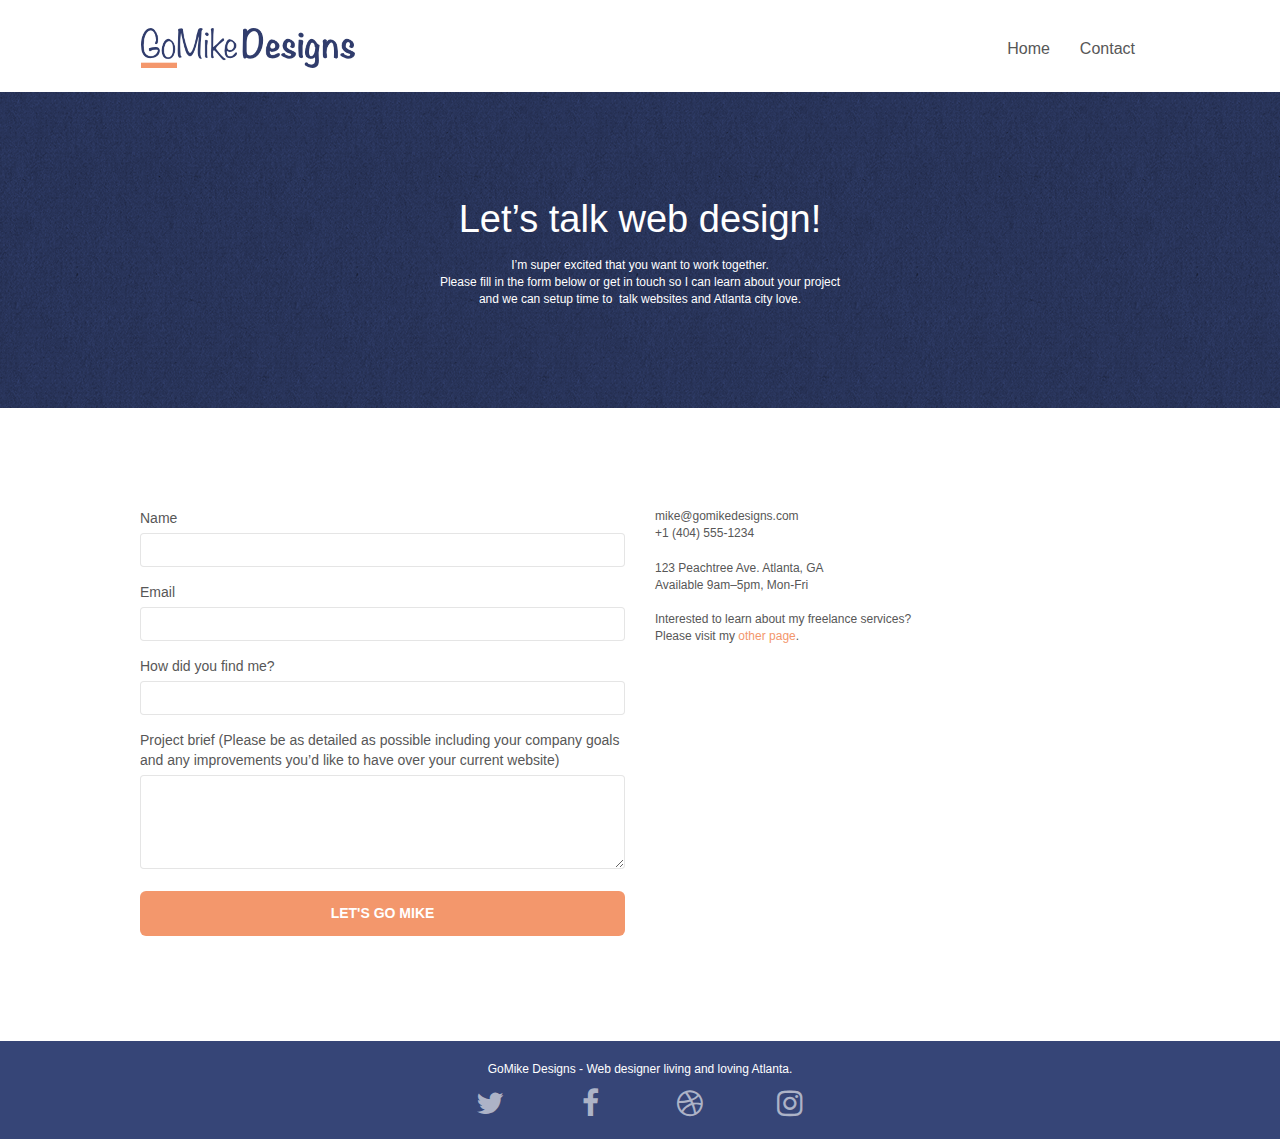
<file: page2.html>
<!doctype html>
<html lang="Default">

<head>
	<meta charset="utf-8">
	<meta name="keywords" content="">
	<meta name="description" content="">
	<meta name="viewport" content="width=device-width, initial-scale=1.0, viewport-fit=cover">
	<link rel="shortcut icon" type="image/png" href="favicon.jpg">

	<link rel="stylesheet" type="text/css" href="./css/bootstrap.css">
	<link rel="stylesheet" type="text/css" href="style.css">
	<link rel="stylesheet" type="text/css" href="./css/font-awesome.css">
	<link rel="stylesheet" type="text/css" href="./css/et-line.css">


	<script src="./js/jquery-2.1.0.js"></script>
	<script src="./js/bootstrap.js"></script>
	<script src="./js/blocs.js"></script>
	<script src="./js/jqBootstrapValidation.js"></script>
	<script src="./js/formHandler.js"></script>
	<title>Contact</title>


	<!-- Analytics -->

	<!-- Analytics END -->

</head>

<body>
	<!-- Main container -->
	<div class="page-container">

		<!-- bloc-0 -->
		<div class="bloc bgc-white l-bloc " id="bloc-0">
			<div class="container bloc-sm">
				<nav class="navbar row">
					<div class="navbar-header">
						<a class="navbar-brand" href="index.html"><img src="img/atlanta web design logo-small.png"
								height="40" /></a>
						<button id="nav-toggle" type="button" class="ui-navbar-toggle navbar-toggle"
							data-toggle="collapse" data-target=".navbar-1">
							<span class="sr-only">Toggle navigation</span><span class="icon-bar"></span><span
								class="icon-bar"></span><span class="icon-bar"></span>
						</button>
					</div>
					<div class="collapse navbar-collapse navbar-1 special-dropdown-nav">
						<ul class="site-navigation nav navbar-nav">
							<li>
								<a href="index.html">Home</a>
							</li>
							<li>
							</li>
							<li>
								<a href="page2.html">Contact</a>
							</li>
						</ul>
					</div>
				</nav>
			</div>
		</div>
		<!-- bloc-0 END -->

		<!-- bloc-6 -->
		<div class="bloc bg-dots-bg bg-repeat bgc-dark-slate-blue d-bloc bloc-bg-texture texture-paper" id="bloc-6">
			<div class="container bloc-lg">
				<div class="row">
					<div class="col-sm-12">
						<p class="text-center hero-bloc-text tc-white">
							Let&rsquo;s talk web design!
						</p>
						<p class="text-center mg-lg tc-white tight-width-whitespace">
							I&rsquo;m super excited that you want to work together.<br>Please fill in the form below or
							get in touch so I can learn about your project <br>and we can setup time to &nbsp;talk
							websites and Atlanta city love.
						</p>
					</div>
				</div>
			</div>
		</div>
		<!-- bloc-6 END -->

		<!-- bloc-7 -->
		<div class="bloc bgc-white l-bloc" id="bloc-7">
			<div class="container bloc-lg">
				<div class="row">
					<div class="col-sm-6">
						<form id="form_1" novalidate success-msg="Your message has been sent."
							fail-msg="Sorry it seems that our mail server is not responding, Sorry for the inconvenience!">
							<div class="form-group">
								<label for="name">
									Name
								</label>
								<input id="name" class="form-control" required />
							</div>
							<div class="form-group">
								<label for="email">
									Email
								</label>
								<input id="email" class="form-control" type="email" required />
							</div>
							<div class="form-group">
								<label for="input_504">
									How did you find me?
								</label>
								<input class="form-control" type="email" required id="input_504" />
							</div>
							<div class="form-group">
								<label for="message">
									Project brief (Please be as detailed as possible including your company goals and
									any improvements you&rsquo;d like to have over your current website)<br>
								</label><textarea id="message" class="form-control" rows="4" cols="50"
									required></textarea>
							</div>
							<button class="bloc-button btn btn-lg btn-block cta-hero btn-atomic-tangerine"
								type="submit">
								Let's go Mike
							</button>
						</form>
					</div>
					<div class="col-sm-6">
						<p>
							mike@gomikedesigns.com<br>+1 (404) 555-1234<br> <br>123 Peachtree Ave. Atlanta,
							GA<br>Available 9am–5pm, Mon-Fri <br> <br>Interested to learn about my freelance services?
							<br>Please visit my&nbsp;<a class="ltc-atomic-tangerine" href="index.html">other page</a>.
						</p>
					</div>
				</div>
			</div>
		</div>
		<!-- bloc-7 END -->

		<!-- ScrollToTop Button -->
		<a class="bloc-button btn btn-d scrollToTop" onclick="scrollToTarget('1')"><span
				class="fa fa-chevron-up"></span></a>
		<!-- ScrollToTop Button END-->


		<!-- Footer - bloc-8 -->
		<div class="bloc bgc-dark-slate-blue d-bloc" id="bloc-8">
			<div class="container bloc-sm">
				<div class="row">
					<div class="col-sm-12">
						<p class="text-center white">
							GoMike Designs - Web designer living and loving Atlanta.<br>
						</p>
						<div class="row row-no-gutters social">
							<div class="col-sm-3">
								<div class="text-center">
									<a class="social" href="index.html"><span class="fa fa-twitter icon-md"></span></a>
								</div>
							</div>
							<div class="col-sm-3">
								<div class="text-center">
									<a class="social" href="index.html"><span class="fa fa-facebook icon-md"></span></a>
								</div>
							</div>
							<div class="col-sm-3">
								<div class="text-center">
									<a class="social" href="index.html"><span class="fa fa-dribbble icon-md"></span></a>
								</div>
							</div>
							<div class="col-sm-3">
								<div class="text-center">
									<a class="social" href="index.html"><span
											class="fa fa-instagram icon-md"></span></a>
								</div>
							</div>
						</div>
					</div>
				</div>
			</div>
		</div>
		<!-- Footer - bloc-8 END -->

	</div>
	<!-- Main container END -->


</body>

</html>
</file>
<file: style.css>
body {
    margin: 0;
    padding: 0;
    background: #FFF;
    overflow-x: hidden;
    -webkit-font-smoothing: antialiased;
    -moz-osx-font-smoothing: grayscale;
}

a,
button {
    transition: all .3s ease-in-out;
    outline: none !important;
}

a:hover {
    text-decoration: none;
    cursor: pointer;
}

#page-loading-blocs-notifaction {
    position: fixed;
    top: 0;
    bottom: 0;
    width: 100%;
    z-index: 100000;
    background: #FFFFFF url("img/pageload-spinner.gif") no-repeat center center;
}

.bloc {
    width: 100%;
    clear: both;
    background: 50% 50% no-repeat;
    padding: 0 50px;
    -webkit-background-size: cover;
    -moz-background-size: cover;
    -o-background-size: cover;
    background-size: cover;
    position: relative;
}

.bloc .container {
    padding-left: 0;
    padding-right: 0;
}

.bloc-lg {
    padding: 100px 50px;
}

.bloc-md {
    padding: 50px;
}

.bloc-sm {
    padding: 20px 50px;
}

.bg-center,
.bg-l-edge,
.bg-r-edge,
.bg-t-edge,
.bg-b-edge,
.bg-tl-edge,
.bg-bl-edge,
.bg-tr-edge,
.bg-br-edge,
.bg-repeat {
    -webkit-background-size: auto !important;
    -moz-background-size: auto !important;
    -o-background-size: auto !important;
    background-size: auto !important;
}

.bg-repeat {
    background: repeat;
}

.bg-t-edge {
    background: top no-repeat;
}

.bloc-bg-texture::before {
    content: "";
    background-size: 2px 2px;
    position: absolute;
    top: 0;
    bottom: 0;
    left: 0;
    right: 0;
}

.texture-paper::before {
    background: url("img/texture-paper.png");
    background-size: 280px 280px;
}

.b-parallax {
    background-attachment: fixed;
}

.d-bloc {
    color: rgba(255, 255, 255, .7);
}

.d-bloc button:hover {
    color: rgba(255, 255, 255, .9);
}


.d-bloc .icon-round,
.d-bloc .icon-square,
.d-bloc .icon-rounded,
.d-bloc .icon-semi-rounded-a,
.d-bloc .icon-semi-rounded-b {
    border-color: rgba(255, 255, 255, .9);
}

.d-bloc .divider-h span {
    border-color: rgba(255, 255, 255, .2);
}

.d-bloc .a-btn,
.d-bloc .navbar a,
.d-bloc .navbar-brand,
.d-bloc a .icon-sm,
.d-bloc a .icon-md,
.d-bloc a .icon-lg,
.d-bloc a .icon-xl,
.d-bloc h1 a,
.d-bloc h2 a,
.d-bloc h3 a,
.d-bloc h4 a,
.d-bloc h5 a,
.d-bloc h6 a,
.d-bloc p a {
    color: rgba(255, 255, 255, .6);
}

.d-bloc .a-btn:hover,
.d-bloc .navbar a:hover,
.d-bloc .navbar-brand:hover,
.d-bloc a:hover .icon-sm,
.d-bloc a:hover .icon-md,
.d-bloc a:hover .icon-lg,
.d-bloc a:hover .icon-xl,
.d-bloc h1 a:hover,
.d-bloc h2 a:hover,
.d-bloc h3 a:hover,
.d-bloc h4 a:hover,
.d-bloc h5 a:hover,
.d-bloc h6 a:hover,
.d-bloc p a:hover {
    color: rgba(255, 255, 255, 1);
}

.d-bloc .navbar-toggle .icon-bar {
    background: rgba(255, 255, 255, 1);
}

.d-bloc .btn-wire,
.d-bloc .btn-wire:hover {
    color: rgba(255, 255, 255, 1);
    border-color: rgba(255, 255, 255, 1);
}

.d-bloc .panel {
    color: rgba(0, 0, 0, .5);
}

.d-bloc .panel button:hover {
    color: rgba(0, 0, 0, .7);
}

.d-bloc .panel icon {
    border-color: rgba(0, 0, 0, .7);
}

.d-bloc .panel .divider-h span {
    border-color: rgba(0, 0, 0, .1);
}

.d-bloc .panel .a-btn {
    color: rgba(0, 0, 0, .6);
}

.d-bloc .panel .a-btn:hover {
    color: rgba(0, 0, 0, 1);
}

.d-bloc .panel .btn-wire,
.d-bloc .panel .btn-wire:hover {
    color: rgba(0, 0, 0, .7);
    border-color: rgba(0, 0, 0, .3);
}

.d-bloc .panel,
.l-bloc {
    color: rgba(0, 0, 0, .5);
}

.d-bloc .panel button:hover,
.l-bloc button:hover {
    color: rgba(0, 0, 0, .7);
}

.l-bloc .icon-round,
.l-bloc .icon-square,
.l-bloc .icon-rounded,
.l-bloc .icon-semi-rounded-a,
.l-bloc .icon-semi-rounded-b {
    border-color: rgba(0, 0, 0, .7);
}

.d-bloc .panel .divider-h span,
.l-bloc .divider-h span {
    border-color: rgba(0, 0, 0, .1);
}

.d-bloc .panel .a-btn,
.l-bloc .a-btn,
.l-bloc .navbar a,
.l-bloc .navbar-brand,
.l-bloc a .icon-sm,
.l-bloc a .icon-md,
.l-bloc a .icon-lg,
.l-bloc a .icon-xl,
.l-bloc h1 a,
.l-bloc h2 a,
.l-bloc h3 a,
.l-bloc h4 a,
.l-bloc h5 a,
.l-bloc h6 a,
.l-bloc p a {
    color: rgba(0, 0, 0, .6);
}

.d-bloc .panel .a-btn:hover,
.l-bloc .a-btn:hover,
.l-bloc .navbar a:hover,
.l-bloc .navbar-brand:hover,
.l-bloc a:hover .icon-sm,
.l-bloc a:hover .icon-md,
.l-bloc a:hover .icon-lg,
.l-bloc a:hover .icon-xl,
.l-bloc h1 a:hover,
.l-bloc h2 a:hover,
.l-bloc h3 a:hover,
.l-bloc h4 a:hover,
.l-bloc h5 a:hover,
.l-bloc h6 a:hover,
.l-bloc p a:hover {
    color: rgba(0, 0, 0, 1);
}

.l-bloc .navbar-toggle .icon-bar {
    color: rgba(0, 0, 0, .6);
}

.d-bloc .panel .btn-wire,
.d-bloc .panel .btn-wire:hover,
.l-bloc .btn-wire,
.l-bloc .btn-wire:hover {
    color: rgba(0, 0, 0, .7);
    border-color: rgba(0, 0, 0, .3);
}

.voffset {
    margin-top: 30px;
}

.voffset-lg {
    margin-top: 80px;
}

.row-no-gutters {
    margin-right: 0;
    margin-left: 0;
}

.row.row-no-gutters>[class^="col-"],
.row.row-no-gutters>[class*=" col-"] {
    padding-right: 0;
    padding-left: 0;
}

#bloc-2-services p {
    font-size: 11px;
}

.navbar {
    margin-bottom: 0;
    z-index: 1;
}

.navbar-brand {
    height: auto;
    padding: 3px 15px;
    font-size: 25px;
    font-weight: normal;
    font-weight: 600;
    line-height: 44px;
}

.navbar-brand img {
    max-height: 200px;
    margin: 0 5px 0 0;
    display: inline;
}

.navbar-brand img[src$=svg] {
    min-width: 100px;
}

.nav-center .navbar-brand img {
    margin: 0;
}

.navbar .nav {
    padding-top: 2px;
    margin-right: -16px;
    float: right;
    z-index: 1;
}

.nav>li {
    float: left;
    margin-top: 4px;
    font-size: 16px;
}

.navbar-nav .open .dropdown-menu>li>a {
    text-align: inherit;
}

.nav>li a:hover,
.nav>li a:focus {
    background: transparent;
}

.navbar-toggle {
    margin: 10px 10px 0 0;
    border: 0px;
}

.navbar-toggle:hover {
    background: transparent !important;
}

.navbar-toggle .icon-bar {
    background-color: rgba(0, 0, 0, .5);
    width: 26px;
}

.nav-invert .navbar .nav {
    float: left;
}

.nav-invert .navbar-header,
.nav-invert .navbar-brand {
    float: right;
    position: relative;
    z-index: 2;
}

@media (min-width: 768px) {
    .site-navigation {
        position: absolute;
        top: 50%;
        right: 20px;
        transform: translate(0, -50%);
        -webkit-transform: translateY(-50%);
    }

    .nav>li .dropdown-menu a,
    .nav>li .dropdown-menu a:hover {
        color: #484848;
    }

    .nav-invert .site-navigation {
        left: 0;
        right: 0;
    }

    .nav-center {
        text-align: center;
    }

    .nav-center .navbar-header {
        width: 100%;
    }

    .nav-center .navbar-header,
    .nav-center .navbar-brand,
    .nav-center .nav>li {
        float: none;
        display: inline-block;
    }

    .nav-center .site-navigation {
        position: relative;
        width: 100%;
        right: 0;
        margin-right: 0px;
        margin-top: 20px;
    }

    .nav-center.mini-nav .navbar-toggle {
        float: none;
        margin: 10px auto 0;
    }
}

.nav>li>.dropdown a {
    background: none !important;
    display: block;
    padding: 14px 15px;
}

nav .caret {
    margin: 0 5px;
}

.dropdown-menu .dropdown-menu {
    top: -8px;
    left: 100%;
}

.dropdown-menu .dropmenu-flow-right {
    top: 100%;
    left: 0;
    margin-left: -1px;
    border-top-left-radius: 0;
    border-top-right-radius: 0;
}

.dropdown-menu .dropdown span {
    border: 4px solid black;
    border-top-color: transparent;
    border-right-color: transparent;
    border-bottom-color: transparent;
    margin: 6px -5px 0 0 !important;
    float: right;
}

.mg-md {
    margin-top: 10px;
    margin-bottom: 20px;
}

.mg-lg {
    margin-top: 10px;
    margin-bottom: 40px;
}

.btn {
    margin: 0 5px 5px 0;
}

.btn.pull-right {
    margin: 0 0 5px 5px;
}

.btn-d,
.btn-d:hover,
.btn-d:focus {
    color: #FFF;
    background: rgba(0, 0, 0, .3);
}

button {
    outline: none !important;
}

.btn-rd {
    border-radius: 40px;
}

.btn-clean {
    border: 1px solid rgba(0, 0, 0, .08);
    border-bottom-color: rgba(0, 0, 0, .1);
    text-shadow: 0 1px 0 rgba(0, 0, 1, .1);
    box-shadow: 0 1px 3px rgba(0, 0, 1, .25), inset 0 1px 0 0 rgba(255, 255, 255, .15);
}

.icon-md {
    font-size: 30px !important;
}

.icon-lg {
    font-size: 60px !important;
}

.sm-shadow {
    text-shadow: 0 1px 2px rgba(0, 0, 0, .3);
}

.panel-sq,
.panel-sq .panel-heading,
.panel-sq .panel-footer {
    border-radius: 0;
}

.panel-rd {
    border-radius: 30px;
}

.panel-rd .panel-heading {
    border-radius: 29px 29px 0 0;
}

.panel-rd .panel-footer {
    border-radius: 0 0 29px 29px;
}

.form-control {
    border-color: rgba(0, 0, 0, .1);
    box-shadow: none;
}

.scrollToTop {
    width: 40px;
    height: 40px;
    position: fixed;
    bottom: 20px;
    right: 20px;
    opacity: 0;
    z-index: 500;
    transition: all .3s ease-in-out;
}

.scrollToTop span {
    margin-top: 6px;
}

.showScrollTop {
    font-size: 14px;
    opacity: 1;
}

a[data-lightbox] {
    position: relative;
    display: block;
    text-align: center;
}

a[data-lightbox]:hover::before {
    content: "+";
    font-family: "HelveticaNeue-Light", "Helvetica Neue Light", "Helvetica Neue", Helvetica, Arial;
    font-size: 32px;
    width: 50px;
    height: 50px;
    margin-left: -25px;
    border-radius: 50%;
    background: rgba(0, 0, 0, .6);
    color: #FFF;
    font-weight: 100;
    z-index: 1;
    position: absolute;
    top: 50%;
    transform: translateY(-50%);
    -webkit-transform: translateY(-50%);
}

a[data-lightbox]:hover img {
    opacity: 0.6;
    -webkit-animation-fill-mode: none;
    animation-fill-mode: none;
}

#lightbox-modal {
    display: flex;
    align-items: center;
}

#lightbox-modal .modal-dialog {
    width: 90%;
    max-width: 900px;
    margin: 0 auto 0;
}

#lightbox-modal .modal-dialog img {
    max-height: 90vh;
    margin: 0 auto;
}

.lightbox-caption {
    padding: 20px;
    color: #FFF;
    background: rgba(0, 0, 0, .5);
    position: absolute;
    left: 15px;
    right: 15px;
    bottom: 5px;
}

.close-lightbox {
    color: #FFF;
    font-size: 30px;
    position: absolute;
    top: 20px;
    right: 20px;
    z-index: 20;
    background: rgba(0, 0, 0, .5);
    border: none;
    line-height: 30px;
    padding: 0 9px 5px;
    opacity: 0.3;
}

.close-lightbox:hover,
.next-lightbox:hover,
.prev-lightbox:hover {
    opacity: 1.0;
    color: #FFF;
}

.next-lightbox,
.prev-lightbox {
    font-size: 20px;
    color: rgba(255, 255, 255, .9);
    background: rgba(0, 0, 0, .5);
    transition: all .2s ease-in-out;
    position: absolute;
    top: 45%;
    z-index: 1;
    opacity: 0.4;
}

.next-lightbox {
    padding: 6px 8px 1px 13px;
    right: 25px;
}

.prev-lightbox {
    padding: 6px 13px 1px 10px;
    left: 25px;
}

.snapshot-lb .modal-body {
    padding-bottom: 45px;
}

.snapshot-lb .lightbox-caption {
    padding: 0;
    color: rgba(0, 0, 0, .5);
    background: none;
}

h1,
h2,
h3,
h4,
h5,
h6,
p,
label,
.btn,
a {
    font-family: "helvetica";
    font-weight: 400;
    color: #575757 !important;
}

.footer a {
    color: rgb(255, 255, 255) !important;
}



.container {
    max-width: 1000px;
}

.hero-bloc-text {
    font-size: 38px;
}

.hero-bloc-text-sub {
    font-size: 36px;
}

.statement-bloc-text {
    line-height: 26px;
    font-style: italic;
    font-size: 20px;
    text-align: center;
    font-weight: lighter;
    max-width: 520px;
    margin: auto auto auto auto;
}

p {
    font-size: 12px;
}

.tight-width-whitespace {
    max-width: 600px;
    margin: auto auto auto auto;
}

.h1 {
    font-size: 20px;
    font-family: "Open Sans";
}

.cta-hero {
    margin-top: 22px;
    color: #FFFFFF !important;
    text-transform: uppercase;
    padding: 12px 28px 12px 28px;
    font-size: 1.0em;
    font-weight: 700;
}

.social {
    max-width: 400px;
    margin: auto auto auto auto;
}

h2 {
    font-size: 22px;
    line-height: 1.4em;
}

h3 {
    font-size: 15px;
    text-transform: uppercase;
    font-weight: 700;
    color: #333333 !important;
}

.med-width-whitespace {
    max-width: 800px;
    margin: auto auto auto auto;
    box-shadow: 0px 0px 0px #000000;
}

h1 {
    color: #333333 !important;
}

h4 {
    color: #333333 !important;
}

.icons {
    margin-bottom: 14px;
    margin-top: 24px;
}

.white {
    color: #FFFFFF !important;
}

.portfolio-thumb {
    margin-bottom: 24px;
}

.portfolio-row {
    margin-bottom: 44px;
    margin-top: 50px;
}

.avatar {
    box-shadow: 0px 4px 9px rgba(0, 0, 0, 0.3);
}

.black-background {
    background-color: rgba(35, 31, 32, 0.7);
    padding: 40px 40px 40px 40px;
}

.bold-link {
    font-weight: 900;
    text-decoration: underline !important;
}

.service-header {
    font-size: 15px;
    font-weight: 700;
    text-transform: uppercase;
}

.bgc-white {
    background-color: #FFFFFF;
}

.bgc-dark-slate-blue {
    background-color: #364577;
}

.bgc-atomic-tangerine {
    background-color: #F3976C;
}

.tc-white {
    color: white !important;
}

.btn-atomic-tangerine {
    background: #F3976C;
    color: #FFFFFF !important;
}

.btn-atomic-tangerine:hover {
    background: #c27956 !important;
    color: #FFFFFF !important;
}

.ltc-white {
    color: #FFFFFF !important;
}

.ltc-white:hover {
    color: #cccccc !important;
}

.ltc-atomic-tangerine {
    color: #F3976C !important;
}

.ltc-atomic-tangerine:hover {
    color: #c27956 !important;
}

.icon-dark-slate-blue {
    color: #364577 !important;
    border-color: #364577 !important;
}

.bg-dots-bg {
    background-image: url("img/dots-bg.png");
}

.bg-lines-h2-bg {
    background-image: url("img/lines-h2-bg.png");
}

.bg-atlanta-20made-20sign {
    background-image: url("img/atlanta%20made%20sign.jpg");
}

.bg-atlanta-20made-20sign-20orange {
    background-image: url("img/atlanta%20made%20sign%20orange.jpg");
}

@media (max-width: 1024px) {
    .bloc {
        padding-left: 20px;
        padding-right: 20px;
    }

    .bloc.full-width-bloc,
    .bloc-tile-2.full-width-bloc .container,
    .bloc-tile-3.full-width-bloc .container,
    .bloc-tile-4.full-width-bloc .container {
        padding-left: 0;
        padding-right: 0;
    }
}

@media (max-width: 992px) and (min-width: 768px) {
    .navbar .nav {
        max-width: 80%
    }

    .nav-center.navbar .nav {
        max-width: 100%
    }
}

@media only screen and (min-device-width: 768px) and (max-device-width: 1024px) and (orientation: landscape) {
    .b-parallax {
        background-attachment: scroll;
    }
}

@media only screen and (min-device-width: 1024px) and (max-device-width: 1366px) and (-webkit-min-device-pixel-ratio: 1.5) {
    .b-parallax {
        background-attachment: scroll;
    }
}

@media (max-width: 991px) {
    .container {
        width: 100%;
    }

    .b-parallax {
        background-attachment: scroll;
    }

    .page-container,
    #hero-bloc {
        overflow-x: hidden;
        position: relative;
    }

    .bloc {
        padding-left: constant(safe-area-inset-left);
        padding-right: constant(safe-area-inset-right);
    }

    .bloc-group,
    .bloc-group .bloc {
        display: block;
        width: 100%;
    }

    .bloc-fill-screen .fill-bloc-top-edge,
    .bloc-fill-screen .fill-bloc-bottom-edge {
        padding: 0 20px;
        padding-left: constant(safe-area-inset-left);
        padding-right: constant(safe-area-inset-right);
    }
}

@media (max-width: 767px) {
    .page-container {
        overflow-x: hidden;
        position: relative;
    }

    h1,
    h2,
    h3,
    h4,
    h5,
    h6,
    p,
    #disqus_thread {
        padding-left: 10px !important;
        padding-right: 10px !important;
    }

    .b-parallax {
        background-attachment: scroll;
    }

    .navbar .nav {
        padding-top: 0;
        border-top: 1px solid rgba(0, 0, 0, .2);
        float: none !important;
    }

    .navbar.row {
        margin-left: 0;
        margin-right: 0;
    }

    .site-navigation {
        position: inherit;
        transform: none;
        -webkit-transform: none;
        -ms-transform: none;
    }

    .nav>li {
        margin-top: 0;
        border-bottom: 1px solid rgba(0, 0, 0, .1);
        background: rgba(0, 0, 0, .05);
        text-align: left;
        padding-left: 15px;
        width: 100%;
    }

    .nav>li:hover {
        background: rgba(0, 0, 0, .08);
    }

    .dropdown .dropdown a .caret {
        float: none;
        margin: 5px 0 0 10px !important;
        border: 4px solid black;
        border-bottom-color: transparent;
        border-right-color: transparent;
        border-left-color: transparent;
    }

    #hero-bloc .navbar .nav {
        background: rgba(0, 0, 0, .8);
    }

    #hero-bloc .navbar .nav a {
        color: rgba(255, 255, 255, .6);
    }

    .hero {
        padding: 50px 0;
    }

    .hero-nav {
        left: -1px;
        right: -1px;
    }

    .navbar-collapse {
        padding: 0;
        overflow-x: hidden;
        -webkit-box-shadow: none;
        box-shadow: none;
    }

    .navbar-brand img {
        max-height: 40px;
        width: auto;
    }

    .nav-invert .navbar-header {
        float: none;
        width: 100%;
    }

    .nav-invert .navbar-toggle {
        float: left;
        margin-left: 10px;
    }

    .bloc {
        padding-left: 0;
        padding-right: 0;
    }

    .bloc-xxl,
    .bloc-xl,
    .bloc-lg {
        padding: 40px 0;
    }

    .bloc-sm,
    .bloc-md {
        padding-left: 0;
        padding-right: 0;
    }

    .bloc-tile-2 .container,
    .bloc-tile-3 .container,
    .bloc-tile-4 .container,
    .bloc-fill-screen .fill-bloc-top-edge,
    .bloc-fill-screen .fill-bloc-bottom-edge {
        padding-left: 0;
        padding-right: 0;
    }

    .a-block {
        padding: 0 10px;
    }

    .btn-dwn {
        display: none;
    }

    .voffset {
        margin-top: 5px;
    }

    .voffset-md {
        margin-top: 20px;
    }

    .voffset-lg {
        margin-top: 30px;
    }

    form {
        padding: 5px;
    }

    .close-lightbox {
        display: inline-block;
    }

    .blocsapp-device-iphone5 {
        background-size: 216px 425px;
        padding-top: 60px;
        width: 216px;
        height: 425px;
    }

    .blocsapp-device-iphone5 img {
        width: 180px;
        height: 320px;
    }
}

@media (max-width: 400px) {
    .bloc {
        padding-left: 0;
        padding-right: 0;
    }
}

@media (max-width: 767px) {
    .bloc-mob-center-text {
        text-align: center;
    }
}
</file>
<file: css/et-line.css>
@font-face {
    font-family: et-line;
    src: url(../fonts/et-line.eot);
    src: url(../fonts/et-line.eot?#iefix) format('embedded-opentype'), url(../fonts/et-line.woff) format('woff'), url(../fonts/et-line.ttf) format('truetype'), url(../fonts/et-line.svg#et-line) format('svg');
    font-weight: 400;
    font-style: normal
}

.et-icon-adjustments,
.et-icon-alarmclock,
.et-icon-anchor,
.et-icon-aperture,
.et-icon-attachment,
.et-icon-bargraph,
.et-icon-basket,
.et-icon-beaker,
.et-icon-bike,
.et-icon-book-open,
.et-icon-briefcase,
.et-icon-browser,
.et-icon-calendar,
.et-icon-camera,
.et-icon-caution,
.et-icon-chat,
.et-icon-circle-compass,
.et-icon-clipboard,
.et-icon-clock,
.et-icon-cloud,
.et-icon-compass,
.et-icon-desktop,
.et-icon-dial,
.et-icon-document,
.et-icon-documents,
.et-icon-download,
.et-icon-dribbble,
.et-icon-edit,
.et-icon-envelope,
.et-icon-expand,
.et-icon-facebook,
.et-icon-flag,
.et-icon-focus,
.et-icon-gears,
.et-icon-genius,
.et-icon-gift,
.et-icon-global,
.et-icon-globe,
.et-icon-googleplus,
.et-icon-grid,
.et-icon-happy,
.et-icon-hazardous,
.et-icon-heart,
.et-icon-hotairballoon,
.et-icon-hourglass,
.et-icon-key,
.et-icon-laptop,
.et-icon-layers,
.et-icon-lifesaver,
.et-icon-lightbulb,
.et-icon-linegraph,
.et-icon-linkedin,
.et-icon-lock,
.et-icon-magnifying-glass,
.et-icon-map,
.et-icon-map-pin,
.et-icon-megaphone,
.et-icon-mic,
.et-icon-mobile,
.et-icon-newspaper,
.et-icon-notebook,
.et-icon-paintbrush,
.et-icon-paperclip,
.et-icon-pencil,
.et-icon-phone,
.et-icon-picture,
.et-icon-pictures,
.et-icon-piechart,
.et-icon-presentation,
.et-icon-pricetags,
.et-icon-printer,
.et-icon-profile-female,
.et-icon-profile-male,
.et-icon-puzzle,
.et-icon-quote,
.et-icon-recycle,
.et-icon-refresh,
.et-icon-ribbon,
.et-icon-rss,
.et-icon-sad,
.et-icon-scissors,
.et-icon-scope,
.et-icon-search,
.et-icon-shield,
.et-icon-speedometer,
.et-icon-strategy,
.et-icon-streetsign,
.et-icon-tablet,
.et-icon-target,
.et-icon-telescope,
.et-icon-toolbox,
.et-icon-tools,
.et-icon-tools-2,
.et-icon-trophy,
.et-icon-tumblr,
.et-icon-twitter,
.et-icon-upload,
.et-icon-video,
.et-icon-wallet,
.et-icon-wine {
    font-family: et-line;
    speak: none;
    font-style: normal;
    font-weight: 400;
    font-variant: normal;
    text-transform: none;
    line-height: 1;
    -webkit-font-smoothing: antialiased;
    -moz-osx-font-smoothing: grayscale;
    display: inline-block
}

.et-icon-mobile:before {
    content: "\e000"
}

.et-icon-laptop:before {
    content: "\e001"
}

.et-icon-desktop:before {
    content: "\e002"
}

.et-icon-tablet:before {
    content: "\e003"
}

.et-icon-phone:before {
    content: "\e004"
}

.et-icon-document:before {
    content: "\e005"
}

.et-icon-documents:before {
    content: "\e006"
}

.et-icon-search:before {
    content: "\e007"
}

.et-icon-clipboard:before {
    content: "\e008"
}

.et-icon-newspaper:before {
    content: "\e009"
}

.et-icon-notebook:before {
    content: "\e00a"
}

.et-icon-book-open:before {
    content: "\e00b"
}

.et-icon-browser:before {
    content: "\e00c"
}

.et-icon-calendar:before {
    content: "\e00d"
}

.et-icon-presentation:before {
    content: "\e00e"
}

.et-icon-picture:before {
    content: "\e00f"
}

.et-icon-pictures:before {
    content: "\e010"
}

.et-icon-video:before {
    content: "\e011"
}

.et-icon-camera:before {
    content: "\e012"
}

.et-icon-printer:before {
    content: "\e013"
}

.et-icon-toolbox:before {
    content: "\e014"
}

.et-icon-briefcase:before {
    content: "\e015"
}

.et-icon-wallet:before {
    content: "\e016"
}

.et-icon-gift:before {
    content: "\e017"
}

.et-icon-bargraph:before {
    content: "\e018"
}

.et-icon-grid:before {
    content: "\e019"
}

.et-icon-expand:before {
    content: "\e01a"
}

.et-icon-focus:before {
    content: "\e01b"
}

.et-icon-edit:before {
    content: "\e01c"
}

.et-icon-adjustments:before {
    content: "\e01d"
}

.et-icon-ribbon:before {
    content: "\e01e"
}

.et-icon-hourglass:before {
    content: "\e01f"
}

.et-icon-lock:before {
    content: "\e020"
}

.et-icon-megaphone:before {
    content: "\e021"
}

.et-icon-shield:before {
    content: "\e022"
}

.et-icon-trophy:before {
    content: "\e023"
}

.et-icon-flag:before {
    content: "\e024"
}

.et-icon-map:before {
    content: "\e025"
}

.et-icon-puzzle:before {
    content: "\e026"
}

.et-icon-basket:before {
    content: "\e027"
}

.et-icon-envelope:before {
    content: "\e028"
}

.et-icon-streetsign:before {
    content: "\e029"
}

.et-icon-telescope:before {
    content: "\e02a"
}

.et-icon-gears:before {
    content: "\e02b"
}

.et-icon-key:before {
    content: "\e02c"
}

.et-icon-paperclip:before {
    content: "\e02d"
}

.et-icon-attachment:before {
    content: "\e02e"
}

.et-icon-pricetags:before {
    content: "\e02f"
}

.et-icon-lightbulb:before {
    content: "\e030"
}

.et-icon-layers:before {
    content: "\e031"
}

.et-icon-pencil:before {
    content: "\e032"
}

.et-icon-tools:before {
    content: "\e033"
}

.et-icon-tools-2:before {
    content: "\e034"
}

.et-icon-scissors:before {
    content: "\e035"
}

.et-icon-paintbrush:before {
    content: "\e036"
}

.et-icon-magnifying-glass:before {
    content: "\e037"
}

.et-icon-circle-compass:before {
    content: "\e038"
}

.et-icon-linegraph:before {
    content: "\e039"
}

.et-icon-mic:before {
    content: "\e03a"
}

.et-icon-strategy:before {
    content: "\e03b"
}

.et-icon-beaker:before {
    content: "\e03c"
}

.et-icon-caution:before {
    content: "\e03d"
}

.et-icon-recycle:before {
    content: "\e03e"
}

.et-icon-anchor:before {
    content: "\e03f"
}

.et-icon-profile-male:before {
    content: "\e040"
}

.et-icon-profile-female:before {
    content: "\e041"
}

.et-icon-bike:before {
    content: "\e042"
}

.et-icon-wine:before {
    content: "\e043"
}

.et-icon-hotairballoon:before {
    content: "\e044"
}

.et-icon-globe:before {
    content: "\e045"
}

.et-icon-genius:before {
    content: "\e046"
}

.et-icon-map-pin:before {
    content: "\e047"
}

.et-icon-dial:before {
    content: "\e048"
}

.et-icon-chat:before {
    content: "\e049"
}

.et-icon-heart:before {
    content: "\e04a"
}

.et-icon-cloud:before {
    content: "\e04b"
}

.et-icon-upload:before {
    content: "\e04c"
}

.et-icon-download:before {
    content: "\e04d"
}

.et-icon-target:before {
    content: "\e04e"
}

.et-icon-hazardous:before {
    content: "\e04f"
}

.et-icon-piechart:before {
    content: "\e050"
}

.et-icon-speedometer:before {
    content: "\e051"
}

.et-icon-global:before {
    content: "\e052"
}

.et-icon-compass:before {
    content: "\e053"
}

.et-icon-lifesaver:before {
    content: "\e054"
}

.et-icon-clock:before {
    content: "\e055"
}

.et-icon-aperture:before {
    content: "\e056"
}

.et-icon-quote:before {
    content: "\e057"
}

.et-icon-scope:before {
    content: "\e058"
}

.et-icon-alarmclock:before {
    content: "\e059"
}

.et-icon-refresh:before {
    content: "\e05a"
}

.et-icon-happy:before {
    content: "\e05b"
}

.et-icon-sad:before {
    content: "\e05c"
}

.et-icon-facebook:before {
    content: "\e05d"
}

.et-icon-twitter:before {
    content: "\e05e"
}

.et-icon-googleplus:before {
    content: "\e05f"
}

.et-icon-rss:before {
    content: "\e060"
}

.et-icon-tumblr:before {
    content: "\e061"
}

.et-icon-linkedin:before {
    content: "\e062"
}

.et-icon-dribbble:before {
    content: "\e063"
}
</file>
